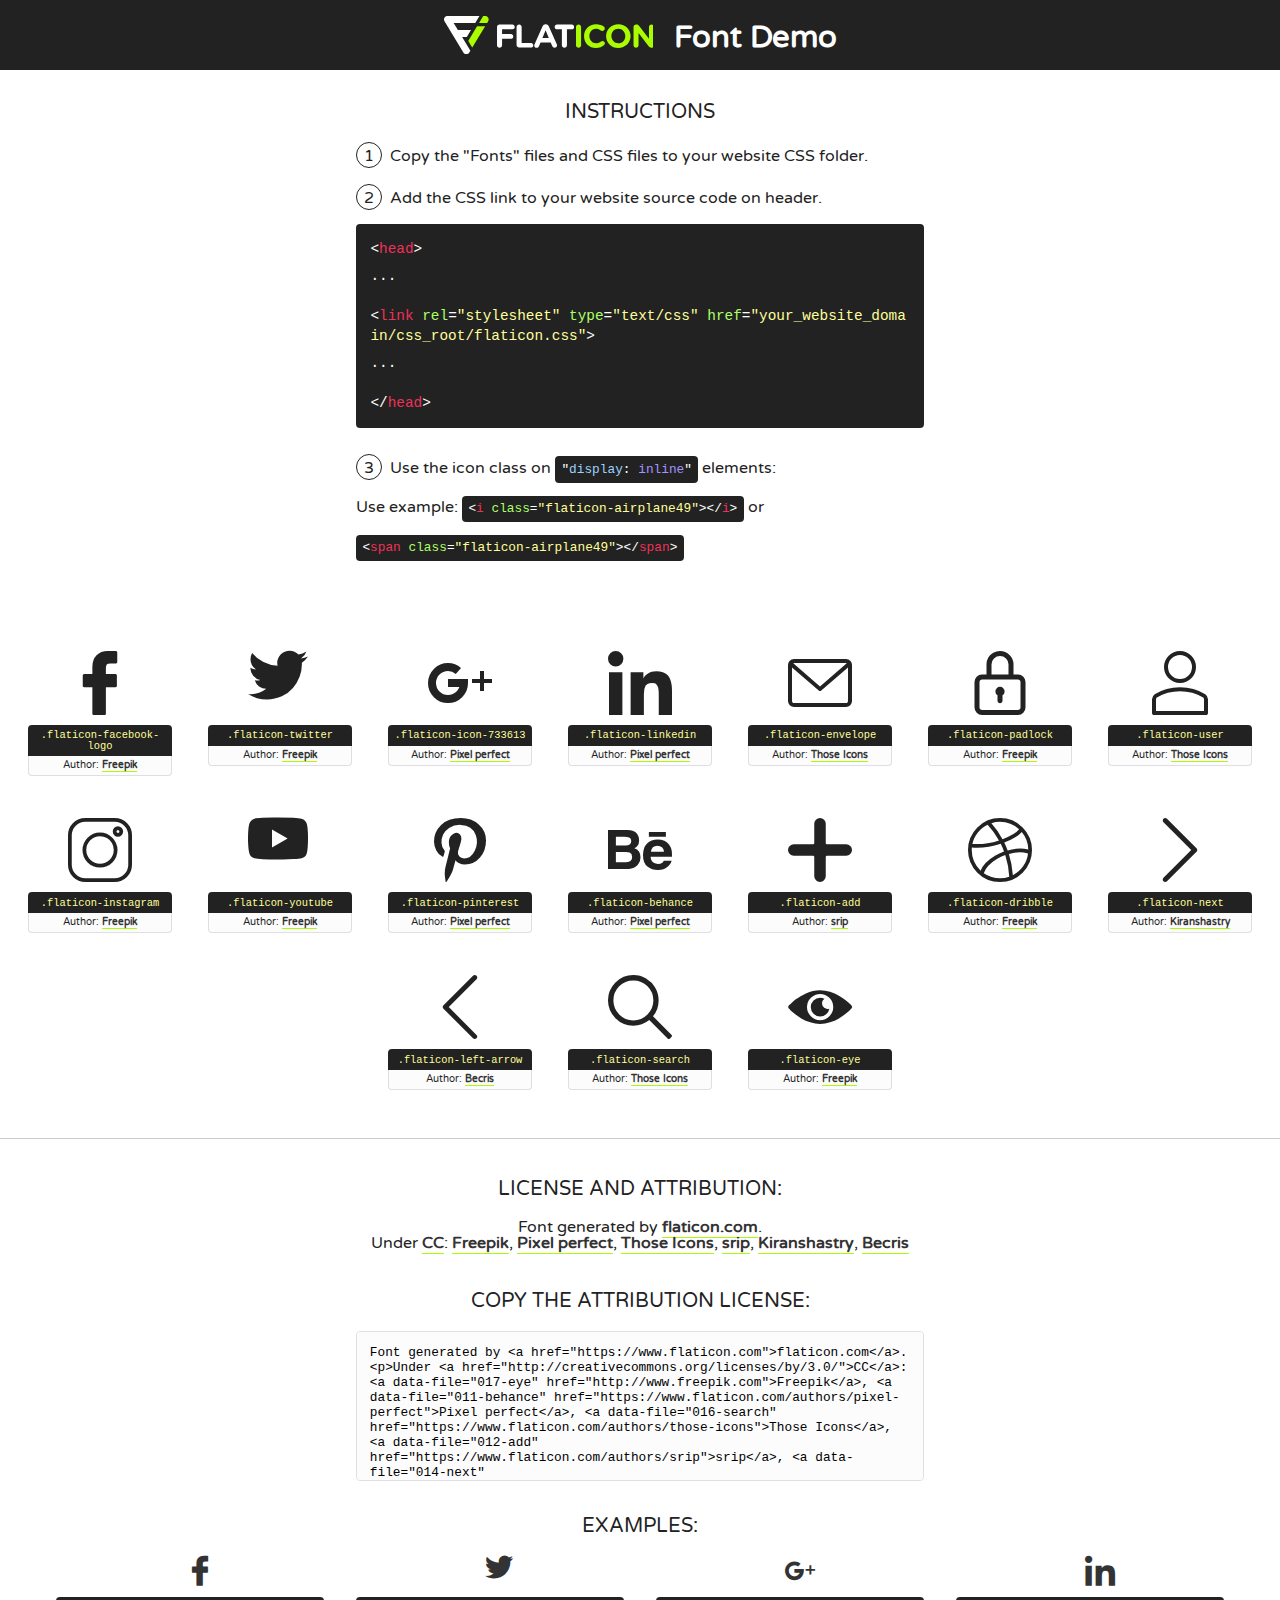
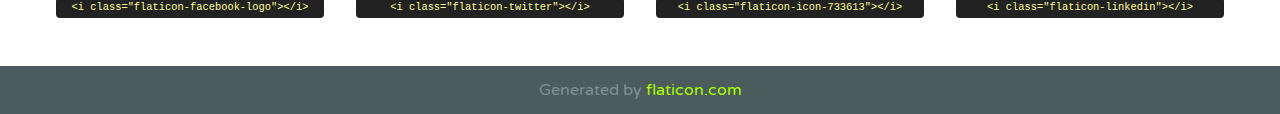
<file: ITLA_PE_PORTALADMIN/xmee-main/font/flaticon.html>
<!DOCTYPE html>
<!--
  Flaticon icon font: Flaticon
  Creation date: 19/02/2020 17:37
-->
<html>
<!DOCTYPE html>
<html>

<head>
    <title>Flaticon WebFont</title>
    <link href="http://fonts.googleapis.com/css?family=Varela+Round" rel="stylesheet" type="text/css" />
    <link rel="stylesheet" type="text/css" href="flaticon.css">
    <meta charset="UTF-8">
    <style>
    html, body, div, span, applet, object, iframe,
    h1, h2, h3, h4, h5, h6, p, blockquote, pre,
    a, abbr, acronym, address, big, cite, code,
    del, dfn, em, img, ins, kbd, q, s, samp,
    small, strike, strong, sub, sup, tt, var,
    b, u, i, center,
    dl, dt, dd, ol, ul, li,
    fieldset, form, label, legend,
    table, caption, tbody, tfoot, thead, tr, th, td,
    article, aside, canvas, details, embed, 
    figure, figcaption, footer, header, hgroup, 
    menu, nav, output, ruby, section, summary,
    time, mark, audio, video {
        margin: 0;
        padding: 0;
        border: 0;
        font-size: 100%;
        font: inherit;
        vertical-align: baseline;
    }
    /* HTML5 display-role reset for older browsers */
    article, aside, details, figcaption, figure, 
    footer, header, hgroup, menu, nav, section {
        display: block;
    }
    body {
        line-height: 1;
    }
    ol, ul {
        list-style: none;
    }
    blockquote, q {
        quotes: none;
    }
    blockquote:before, blockquote:after,
    q:before, q:after {
        content: '';
        content: none;
    }
    table {
        border-collapse: collapse;
        border-spacing: 0;
    }
    body {
        font-family: 'Varela Round', Helvetica, Arial, sans-serif;
        font-size: 16px;
        color: #222;
    }
    a {
        color: #333;
        border-bottom: 1px solid #a9fd00;
        font-weight: bold;
        text-decoration: none;
    }
    * {
        -moz-box-sizing: border-box;
        -webkit-box-sizing: border-box;
        box-sizing: border-box;
        margin: 0;
        padding: 0;
    }
    [class^="flaticon-"]:before, [class*=" flaticon-"]:before, [class^="flaticon-"]:after, [class*=" flaticon-"]:after {
        font-family: Flaticon;
        font-size: 30px;
        font-style: normal;
        margin-left: 20px;
        color: #333;
    }
    .wrapper {
        max-width: 600px;
        margin: auto;
        padding: 0 1em;
    }
    .title {
        font-size: 1.25em;
        text-align: center;
        margin-bottom: 1em;
        text-transform: uppercase;
    }
    header {
        text-align: center;
        background-color: #222;
        color: #fff;
        padding: 1em;
    }
    header .logo {
        width: 210px;
        height: 38px;
        display: inline-block;
        vertical-align: middle;
        margin-right: 1em;
        border: none;
    }
    header strong {
        font-size: 1.95em;
        font-weight: bold;
        vertical-align: middle;
        margin-top: 5px;
        display: inline-block;
    }
    .demo {
        margin: 2em auto;
        line-height: 1.25em;
    }
    .demo ul li {
        margin-bottom: 1em;
    }
    .demo ul li .num {
        color: #222;
        border-radius: 20px;
        display: inline-block;
        width: 26px;
        padding: 3px;
        height: 26px;
        text-align: center;
        margin-right: 0.5em;
        border: 1px solid #222;
    }
    .demo ul li code {
        background-color: #222;
        border-radius: 4px;
        padding: 0.25em 0.5em;
        display: inline-block;
        color: #fff;
        font-family: Consolas,Monaco,Lucida Console,Liberation Mono,DejaVu Sans Mono,Bitstream Vera Sans Mono,Courier New, monospace;
        font-weight: lighter;
        margin-top: 1em;
        font-size: 0.8em;
        word-break: break-all;
    }
    .demo ul li code.big {
        padding: 1em;
        font-size: 0.9em;
    }
    .demo ul li code .red {
        color: #EF3159;
    }
    .demo ul li code .green {
        color: #ACFF65;
    }
    .demo ul li code .yellow {
        color: #FFFF99;
    }
    .demo ul li code .blue {
        color: #99D3FF;
    }
    .demo ul li code .purple {
        color: #A295FF;
    }
    .demo ul li code .dots {
        margin-top: 0.5em;
        display: block;
    }
    #glyphs {
        border-bottom: 1px solid #ccc;
        padding: 2em 0;
        text-align: center;
    }
    .glyph {
        display: inline-block;
        width: 9em;
        margin: 1em;
        text-align: center;
        vertical-align: top;
        background: #FFF;
    }
    .glyph .glyph-icon {
        padding: 10px;
        display: block;
        font-family:"Flaticon";
        font-size: 64px;
        line-height: 1;
    }
    .glyph .glyph-icon:before {
        font-size: 64px;
        color: #222;
        margin-left: 0;
    }
    .class-name {
        font-size: 0.65em;
        background-color: #222;
        color: #fff;
        border-radius: 4px 4px 0 0;
        padding: 0.5em;
        color: #FFFF99;
        font-family: Consolas,Monaco,Lucida Console,Liberation Mono,DejaVu Sans Mono,Bitstream Vera Sans Mono,Courier New, monospace;
    }
    .author-name {
        font-size: 0.6em;
        background-color: #fcfcfd;
        border: 1px solid #DEDEE4;
        border-top: 0;
        border-radius: 0 0 4px 4px;
        padding: 0.5em;
    }
    .class-name:last-child {
        font-size: 10px;
        color:#888;
    }
    .class-name:last-child a {
        font-size: 10px;
        color:#555;
    }
    .class-name:last-child a:hover {
        color:#a9fd00;
    }
    .glyph > input {
        display: block;
        width: 100px;
        margin: 5px auto;
        text-align: center;
        font-size: 12px;
        cursor: text;
    }
    .glyph > input.icon-input {
        font-family:"Flaticon";
        font-size: 16px;
        margin-bottom: 10px;
    }
    .attribution .title {
        margin-top: 2em;
    }
    .attribution textarea {
        background-color: #fcfcfd;
        padding: 1em;
        border: none;
        box-shadow: none;
        border: 1px solid #DEDEE4;
        border-radius: 4px;
        resize: none;
        width: 100%;
        height: 150px;
        font-size: 0.8em;
        font-family: Consolas,Monaco,Lucida Console,Liberation Mono,DejaVu Sans Mono,Bitstream Vera Sans Mono,Courier New, monospace;
        -webkit-appearance: none;
    }
    .iconsuse {
        margin: 2em auto;
        text-align: center;
        max-width: 1200px;
    }
    .iconsuse:after {
        content: '';
        display: table;
        clear: both;
    }
    .iconsuse .image {
        float: left;
        width: 25%;
        padding: 0 1em;
    }
    .iconsuse .image p {
        margin-bottom: 1em;
    }
    .iconsuse .image span {
        display: block;
        font-size: 0.65em;
        background-color: #222;
        color: #fff;
        border-radius: 4px;
        padding: 0.5em;
        color: #FFFF99;
        margin-top: 1em;
        font-family: Consolas,Monaco,Lucida Console,Liberation Mono,DejaVu Sans Mono,Bitstream Vera Sans Mono,Courier New, monospace;
    }
    #footer {
        text-align: center;
        background-color: #4C5B5C;
        color: #7c9192;
        padding: 1em;
    }
    #footer a {
        border: none;
        color: #a9fd00;
        font-weight: normal;
    }
    @media (max-width: 960px) {
        .iconsuse .image {
            width: 50%;
        }
    }
    @media (max-width: 560px) {
        .iconsuse .image {
            width: 100%;
        }
    }
    </style>
</head>

<body class="characters-off">

    <header>
        <a href="https://www.flaticon.com" target="_blank" class="logo">
            <svg version="1.1" xmlns="http://www.w3.org/2000/svg" xmlns:xlink="http://www.w3.org/1999/xlink" xmlns:a="http://ns.adobe.com/AdobeSVGViewerExtensions/3.0/" viewBox="0 0 560.875 102.036" enable-background="new 0 0 560.875 102.036" xml:space="preserve">
                <defs>
                </defs>
                <g>
                    <g class="letters">
                        <path fill="#ffffff" d="M141.596,29.675c0-3.777,2.985-6.767,6.764-6.767h34.438c3.426,0,6.15,2.728,6.15,6.15
                        c0,3.43-2.724,6.149-6.15,6.149h-27.674v13.091h23.719c3.429,0,6.151,2.724,6.151,6.15c0,3.43-2.723,6.149-6.151,6.149h-23.719
                        v17.574c0,3.773-2.986,6.761-6.764,6.761c-3.779,0-6.764-2.989-6.764-6.761V29.675z"></path>
                        <path fill="#ffffff" d="M193.844,29.149c0-3.781,2.985-6.767,6.764-6.767c3.776,0,6.763,2.985,6.763,6.767v42.957h25.039
                        c3.426,0,6.149,2.726,6.149,6.153c0,3.425-2.723,6.15-6.149,6.15h-31.802c-3.779,0-6.764-2.986-6.764-6.768V29.149z"></path>
                        <path fill="#ffffff" d="M241.891,75.71l21.438-48.407c1.492-3.341,4.215-5.357,7.906-5.357h0.792
                        c3.686,0,6.323,2.017,7.815,5.357l21.439,48.407c0.436,0.967,0.701,1.845,0.701,2.723c0,3.602-2.809,6.501-6.414,6.501
                        c-3.161,0-5.269-1.845-6.499-4.655l-4.132-9.661h-27.059l-4.301,10.102c-1.144,2.631-3.426,4.214-6.237,4.214
                        c-3.517,0-6.24-2.81-6.24-6.325C241.1,77.64,241.451,76.677,241.891,75.71z M279.932,58.666l-8.521-20.297l-8.526,20.297H279.932
                        z"></path>
                        <path fill="#ffffff" d="M314.864,35.387H301.86c-3.429,0-6.239-2.813-6.239-6.238c0-3.429,2.811-6.24,6.239-6.24h39.533
                        c3.426,0,6.237,2.811,6.237,6.24c0,3.425-2.811,6.238-6.237,6.238h-13.001v42.785c0,3.773-2.99,6.761-6.764,6.761
                        c-3.779,0-6.764-2.989-6.764-6.761V35.387z"></path>
                        <path fill="#A9FD00" d="M352.615,29.149c0-3.781,2.985-6.767,6.767-6.767c3.774,0,6.761,2.985,6.761,6.767v49.024
                        c0,3.773-2.987,6.761-6.761,6.761c-3.781,0-6.767-2.989-6.767-6.761V29.149z"></path>
                        <path fill="#A9FD00" d="M374.132,53.836v-0.179c0-17.481,13.178-31.801,32.065-31.801c9.22,0,15.459,2.458,20.557,6.238
                        c1.402,1.054,2.637,2.985,2.637,5.357c0,3.692-2.985,6.59-6.681,6.59c-1.845,0-3.071-0.702-4.044-1.319
                        c-3.776-2.813-7.729-4.393-12.562-4.393c-10.364,0-17.831,8.611-17.831,19.154v0.173c0,10.542,7.291,19.329,17.831,19.329
                        c5.715,0,9.492-1.756,13.359-4.834c1.049-0.874,2.458-1.491,4.039-1.491c3.429,0,6.325,2.813,6.325,6.236
                        c0,2.106-1.056,3.78-2.282,4.834c-5.539,4.834-12.036,7.733-21.878,7.733C387.572,85.464,374.132,71.493,374.132,53.836z"></path>
                        <path fill="#A9FD00" d="M433.009,53.836v-0.179c0-17.481,13.79-31.801,32.766-31.801c18.981,0,32.592,14.143,32.592,31.628v0.173
                        c0,17.483-13.785,31.807-32.769,31.807C446.625,85.464,433.009,71.32,433.009,53.836z M484.224,53.836v-0.179
                        c0-10.539-7.725-19.326-18.626-19.326c-10.893,0-18.449,8.611-18.449,19.154v0.173c0,10.542,7.73,19.329,18.626,19.329
                        C476.676,72.986,484.224,64.378,484.224,53.836z"></path>
                        <path fill="#A9FD00" d="M506.233,29.321c0-3.774,2.99-6.763,6.767-6.763h1.401c3.252,0,5.183,1.583,7.029,3.953l26.093,34.265
                        V29.059c0-3.692,2.99-6.677,6.681-6.677c3.683,0,6.671,2.985,6.671,6.677v48.934c0,3.78-2.987,6.765-6.764,6.765h-0.436
                        c-3.257,0-5.188-1.581-7.034-3.953l-27.056-35.492v32.944c0,3.687-2.985,6.676-6.678,6.676c-3.683,0-6.673-2.989-6.673-6.676
                        V29.321z"></path>
                    </g>
                    <g class="insignia">
                        <path fill="#ffffff" d="M48.372,56.137h12.517l11.156-18.537H37.186L25.688,18.539h57.825L94.668,0H9.271
                        C5.925,0,2.842,1.801,1.198,4.716c-1.644,2.907-1.593,6.482,0.134,9.343l50.38,83.501c1.678,2.781,4.689,4.476,7.938,4.476
                        c3.246,0,6.257-1.695,7.935-4.476l2.898-4.804L48.372,56.137z"></path>
                        <g class="i">
                            <path fill="#A9FD00" d="M93.575,18.539h0.031v0.004l21.652,0.004l2.705-4.488c1.727-2.861,1.778-6.436,0.133-9.343
                            C116.454,1.801,113.371,0,110.026,0h-5.294L93.575,18.539z"></path>
                            <polygon fill="#A9FD00" points="88.291,27.356 64.725,66.486 75.519,84.404 109.942,27.356"></polygon>
                        </g>
                    </g>
                </g>
            </svg>
        </a>
        <strong>Font Demo</strong>
    </header>


    <section class="demo wrapper">

        <p class="title">Instructions</p>

        <ul>
            <li>
                <span class="num">1</span>Copy the "Fonts" files and CSS files to your website CSS folder.
            </li>
            <li>
                <span class="num">2</span>Add the CSS link to your website source code on header.
                <code class="big">
                    &lt;<span class="red">head</span>&gt;
                    <br/><span class="dots">...</span>
                    <br/>&lt;<span class="red">link</span> <span class="green">rel</span>=<span class="yellow">"stylesheet"</span> <span class="green">type</span>=<span class="yellow">"text/css"</span> <span class="green">href</span>=<span class="yellow">"your_website_domain/css_root/flaticon.css"</span>&gt;
                    <br/><span class="dots">...</span>
                    <br/>&lt;/<span class="red">head</span>&gt;
                </code>
            </li>

            <li>
                <p>
                    <span class="num">3</span>Use the icon class on <code>"<span class="blue">display</span>:<span class="purple"> inline</span>"</code> elements:
                    <br />
                    Use example: <code>&lt;<span class="red">i</span> <span class="green">class</span>=<span class="yellow">&quot;flaticon-airplane49&quot;</span>&gt;&lt;/<span class="red">i</span>&gt;</code> or <code>&lt;<span class="red">span</span> <span class="green">class</span>=<span class="yellow">&quot;flaticon-airplane49&quot;</span>&gt;&lt;/<span class="red">span</span>&gt;</code>
            </li>
        </ul>

    </section>




   <section id="glyphs">          
    
      
        <div class="glyph"><div class="glyph-icon flaticon-facebook-logo"></div>
            <div class="class-name">.flaticon-facebook-logo</div>
            <div class="author-name">Author: <a data-file="001-facebook-logo" href="http://www.freepik.com">Freepik</a> </div> 
        </div>        
        
        <div class="glyph"><div class="glyph-icon flaticon-twitter"></div>
            <div class="class-name">.flaticon-twitter</div>
            <div class="author-name">Author: <a data-file="002-twitter" href="http://www.freepik.com">Freepik</a> </div> 
        </div>        
        
        <div class="glyph"><div class="glyph-icon flaticon-icon-733613"></div>
            <div class="class-name">.flaticon-icon-733613</div>
            <div class="author-name">Author: <a data-file="003-icon-733613" href="https://www.flaticon.com/authors/pixel-perfect">Pixel perfect</a> </div> 
        </div>        
        
        <div class="glyph"><div class="glyph-icon flaticon-linkedin"></div>
            <div class="class-name">.flaticon-linkedin</div>
            <div class="author-name">Author: <a data-file="004-linkedin" href="https://www.flaticon.com/authors/pixel-perfect">Pixel perfect</a> </div> 
        </div>        
        
        <div class="glyph"><div class="glyph-icon flaticon-envelope"></div>
            <div class="class-name">.flaticon-envelope</div>
            <div class="author-name">Author: <a data-file="005-envelope" href="https://www.flaticon.com/authors/those-icons">Those Icons</a> </div> 
        </div>        
        
        <div class="glyph"><div class="glyph-icon flaticon-padlock"></div>
            <div class="class-name">.flaticon-padlock</div>
            <div class="author-name">Author: <a data-file="006-padlock" href="http://www.freepik.com">Freepik</a> </div> 
        </div>        
        
        <div class="glyph"><div class="glyph-icon flaticon-user"></div>
            <div class="class-name">.flaticon-user</div>
            <div class="author-name">Author: <a data-file="007-user" href="https://www.flaticon.com/authors/those-icons">Those Icons</a> </div> 
        </div>        
        
        <div class="glyph"><div class="glyph-icon flaticon-instagram"></div>
            <div class="class-name">.flaticon-instagram</div>
            <div class="author-name">Author: <a data-file="008-instagram" href="http://www.freepik.com">Freepik</a> </div> 
        </div>        
        
        <div class="glyph"><div class="glyph-icon flaticon-youtube"></div>
            <div class="class-name">.flaticon-youtube</div>
            <div class="author-name">Author: <a data-file="009-youtube" href="http://www.freepik.com">Freepik</a> </div> 
        </div>        
        
        <div class="glyph"><div class="glyph-icon flaticon-pinterest"></div>
            <div class="class-name">.flaticon-pinterest</div>
            <div class="author-name">Author: <a data-file="010-pinterest" href="https://www.flaticon.com/authors/pixel-perfect">Pixel perfect</a> </div> 
        </div>        
        
        <div class="glyph"><div class="glyph-icon flaticon-behance"></div>
            <div class="class-name">.flaticon-behance</div>
            <div class="author-name">Author: <a data-file="011-behance" href="https://www.flaticon.com/authors/pixel-perfect">Pixel perfect</a> </div> 
        </div>        
        
        <div class="glyph"><div class="glyph-icon flaticon-add"></div>
            <div class="class-name">.flaticon-add</div>
            <div class="author-name">Author: <a data-file="012-add" href="https://www.flaticon.com/authors/srip">srip</a> </div> 
        </div>        
        
        <div class="glyph"><div class="glyph-icon flaticon-dribble"></div>
            <div class="class-name">.flaticon-dribble</div>
            <div class="author-name">Author: <a data-file="013-dribble" href="http://www.freepik.com">Freepik</a> </div> 
        </div>        
        
        <div class="glyph"><div class="glyph-icon flaticon-next"></div>
            <div class="class-name">.flaticon-next</div>
            <div class="author-name">Author: <a data-file="014-next" href="https://www.flaticon.com/authors/kiranshastry">Kiranshastry</a> </div> 
        </div>        
        
        <div class="glyph"><div class="glyph-icon flaticon-left-arrow"></div>
            <div class="class-name">.flaticon-left-arrow</div>
            <div class="author-name">Author: <a data-file="015-left-arrow" href="https://www.flaticon.com/authors/becris">Becris</a> </div> 
        </div>        
        
        <div class="glyph"><div class="glyph-icon flaticon-search"></div>
            <div class="class-name">.flaticon-search</div>
            <div class="author-name">Author: <a data-file="016-search" href="https://www.flaticon.com/authors/those-icons">Those Icons</a> </div> 
        </div>        
        
        <div class="glyph"><div class="glyph-icon flaticon-eye"></div>
            <div class="class-name">.flaticon-eye</div>
            <div class="author-name">Author: <a data-file="017-eye" href="http://www.freepik.com">Freepik</a> </div> 
        </div>        
        

    </section>



    <section class="attribution wrapper"   style="text-align:center;">

      <div class="title">License and attribution:</div><div class="attrDiv">Font generated by <a href="https://www.flaticon.com">flaticon.com</a>. <div><p>Under <a href="http://creativecommons.org/licenses/by/3.0/">CC</a>: <a data-file="017-eye" href="http://www.freepik.com">Freepik</a>, <a data-file="011-behance" href="https://www.flaticon.com/authors/pixel-perfect">Pixel perfect</a>, <a data-file="016-search" href="https://www.flaticon.com/authors/those-icons">Those Icons</a>, <a data-file="012-add" href="https://www.flaticon.com/authors/srip">srip</a>, <a data-file="014-next" href="https://www.flaticon.com/authors/kiranshastry">Kiranshastry</a>, <a data-file="015-left-arrow" href="https://www.flaticon.com/authors/becris">Becris</a></p>  </div>
      </div>
      <div class="title">Copy the Attribution License:</div>

    <textarea onclick="this.focus();this.select();">Font generated by &lt;a href=&quot;https://www.flaticon.com&quot;&gt;flaticon.com&lt;/a&gt;. <p>Under <a href="http://creativecommons.org/licenses/by/3.0/">CC</a>: <a data-file="017-eye" href="http://www.freepik.com">Freepik</a>, <a data-file="011-behance" href="https://www.flaticon.com/authors/pixel-perfect">Pixel perfect</a>, <a data-file="016-search" href="https://www.flaticon.com/authors/those-icons">Those Icons</a>, <a data-file="012-add" href="https://www.flaticon.com/authors/srip">srip</a>, <a data-file="014-next" href="https://www.flaticon.com/authors/kiranshastry">Kiranshastry</a>, <a data-file="015-left-arrow" href="https://www.flaticon.com/authors/becris">Becris</a></p>  
     </textarea>

    </section>

    <section class="iconsuse">

          <div class="title">Examples:</div>            
             
            <div class="image">
                <p>
                    <i class="glyph-icon flaticon-facebook-logo"></i> 
                    <span>&lt;i class=&quot;flaticon-facebook-logo&quot;&gt;&lt;/i&gt;</span>
                </p>
            </div>
            
            <div class="image">
                <p>
                    <i class="glyph-icon flaticon-twitter"></i> 
                    <span>&lt;i class=&quot;flaticon-twitter&quot;&gt;&lt;/i&gt;</span>
                </p>
            </div>
            
            <div class="image">
                <p>
                    <i class="glyph-icon flaticon-icon-733613"></i> 
                    <span>&lt;i class=&quot;flaticon-icon-733613&quot;&gt;&lt;/i&gt;</span>
                </p>
            </div>
            
            <div class="image">
                <p>
                    <i class="glyph-icon flaticon-linkedin"></i> 
                    <span>&lt;i class=&quot;flaticon-linkedin&quot;&gt;&lt;/i&gt;</span>
                </p>
            </div>
                       
        </div>
                            
    </section>

<div id="footer">
    <div>Generated by <a href="https://www.flaticon.com">flaticon.com</a>
    </div>
</div>



</body>
</html>
</file>
<file: ITLA_PE_PORTALADMIN/xmee-main/font/flaticon.css>
/*
  	Flaticon icon font: Flaticon
  	Creation date: 19/02/2020 17:37
  	*/

@font-face {
  font-family: "Flaticon";
  src: url("../font/Flaticon.eot");
  src: url("../font/Flaticon.eot?#iefix") format("embedded-opentype"),
       url("../font/Flaticon.woff2") format("woff2"),
       url("../font/Flaticon.woff") format("woff"),
       url("../font/Flaticon.ttf") format("truetype"),
       url("../font/Flaticon.svg#Flaticon") format("svg");
  font-weight: normal;
  font-style: normal;
}

@media screen and (-webkit-min-device-pixel-ratio:0) {
  @font-face {
    font-family: "Flaticon";
    src: url("../font/Flaticon.svg#Flaticon") format("svg");
  }
}

[class^="flaticon-"]:before, [class*=" flaticon-"]:before,
[class^="flaticon-"]:after, [class*=" flaticon-"]:after {   
  font-family: Flaticon;
        font-size: 20px;
font-style: normal;
margin-left: 20px;
}

.flaticon-facebook-logo:before { content: "\f100"; }
.flaticon-twitter:before { content: "\f101"; }
.flaticon-icon-733613:before { content: "\f102"; }
.flaticon-linkedin:before { content: "\f103"; }
.flaticon-envelope:before { content: "\f104"; }
.flaticon-padlock:before { content: "\f105"; }
.flaticon-user:before { content: "\f106"; }
.flaticon-instagram:before { content: "\f107"; }
.flaticon-youtube:before { content: "\f108"; }
.flaticon-pinterest:before { content: "\f109"; }
.flaticon-behance:before { content: "\f10a"; }
.flaticon-add:before { content: "\f10b"; }
.flaticon-dribble:before { content: "\f10c"; }
.flaticon-next:before { content: "\f10d"; }
.flaticon-left-arrow:before { content: "\f10e"; }
.flaticon-search:before { content: "\f10f"; }
.flaticon-eye:before { content: "\f110"; }
</file>
